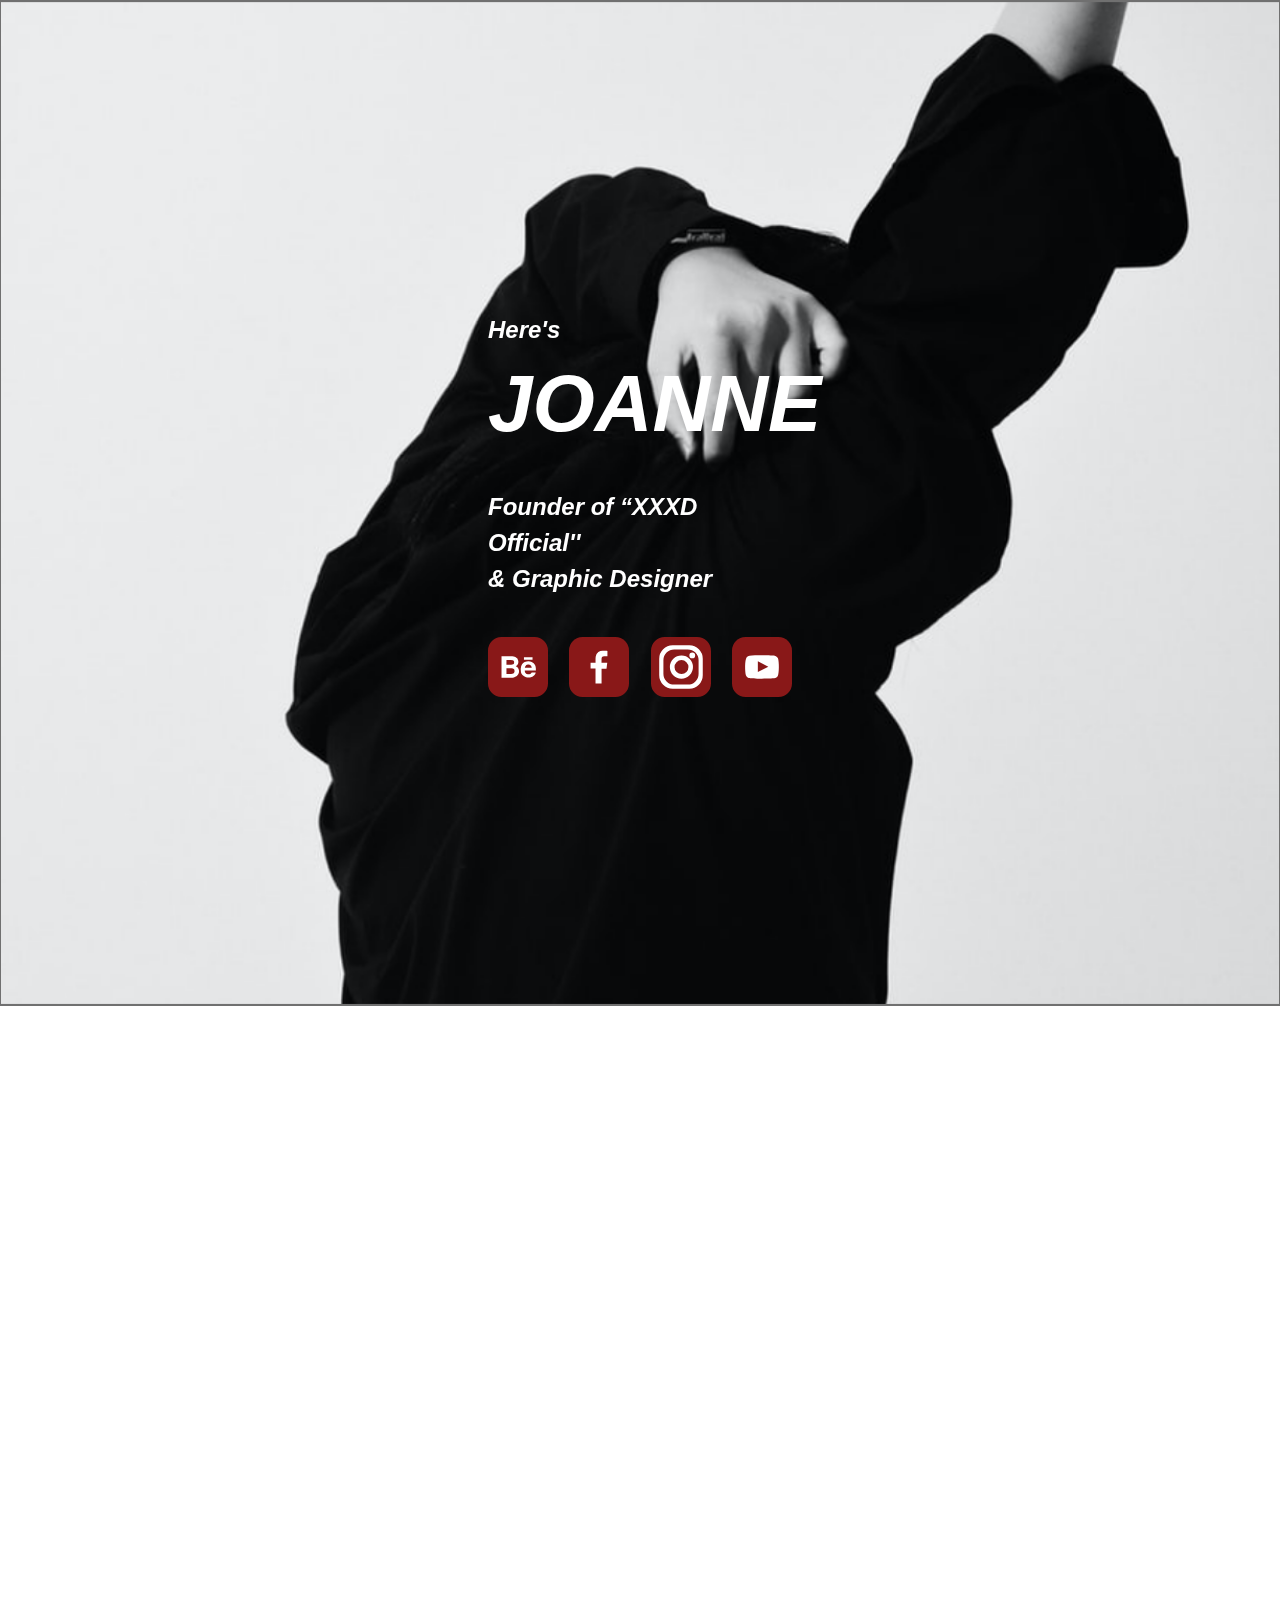
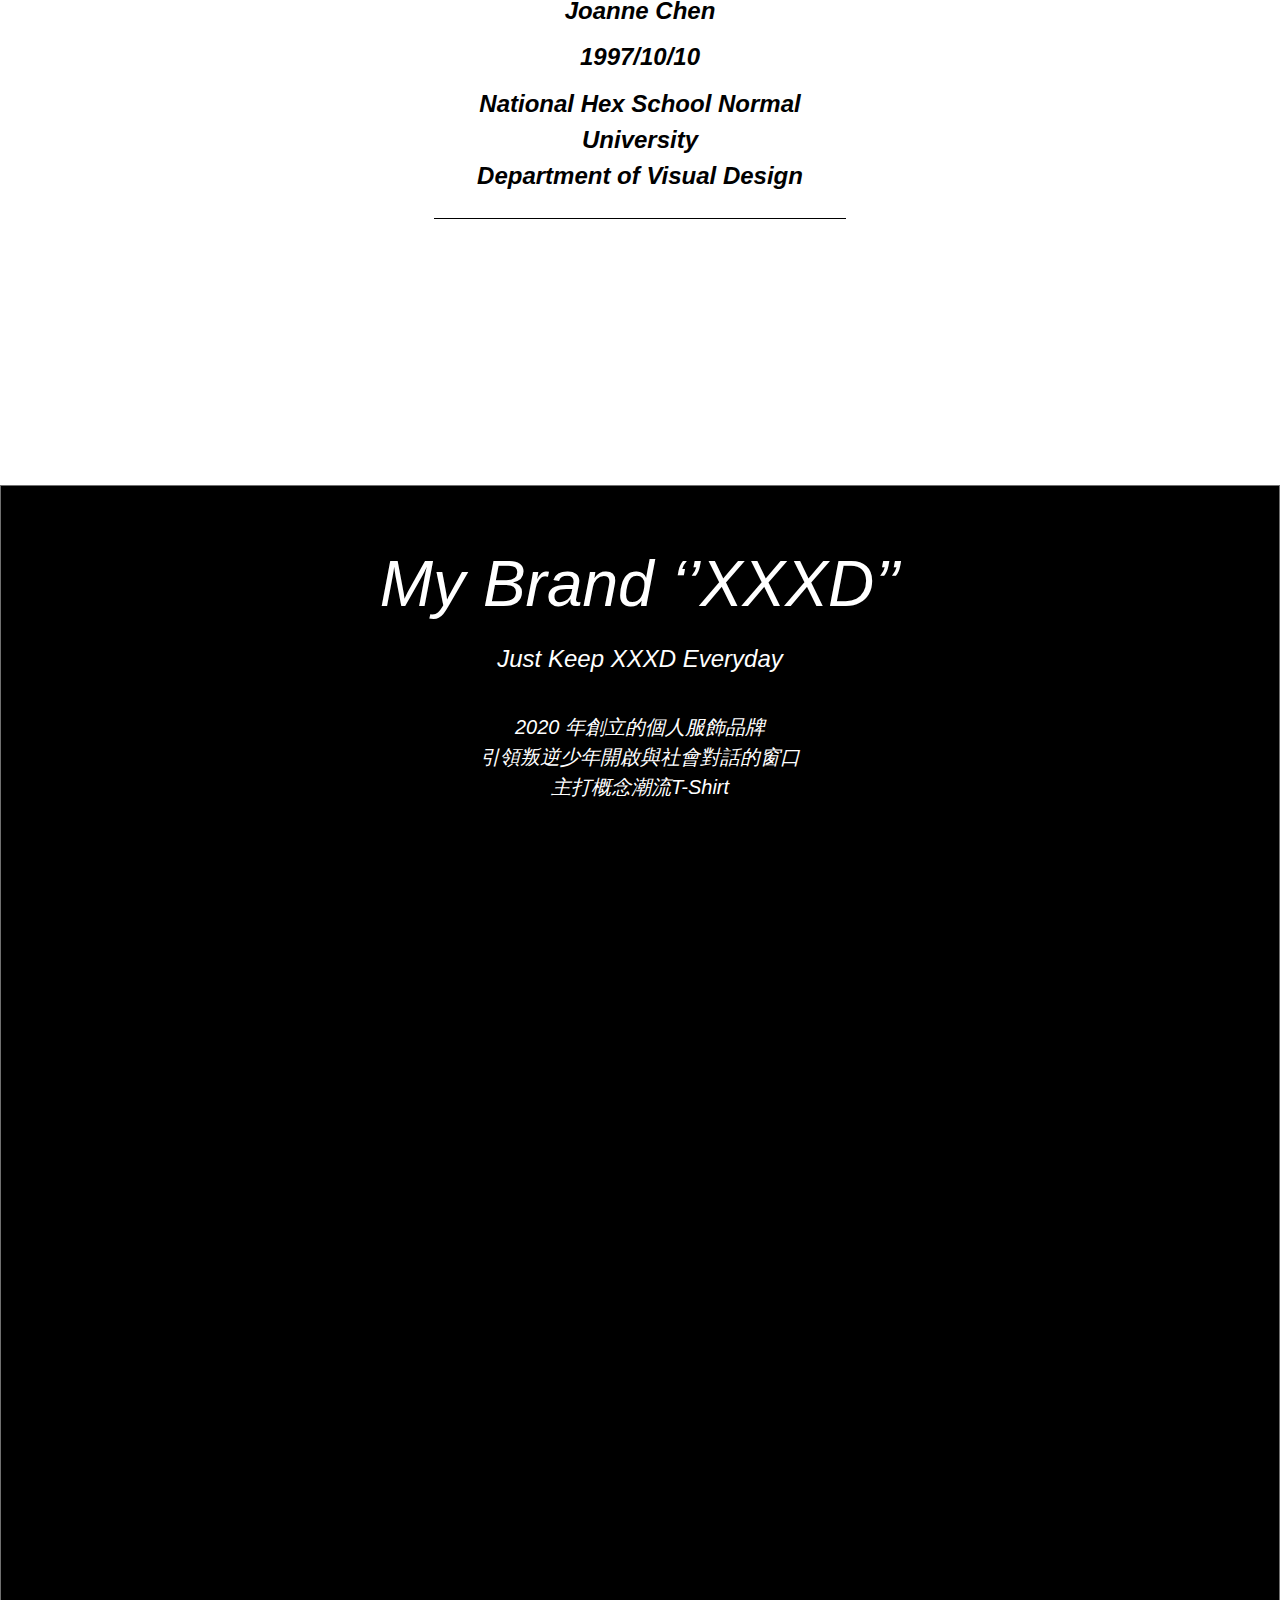
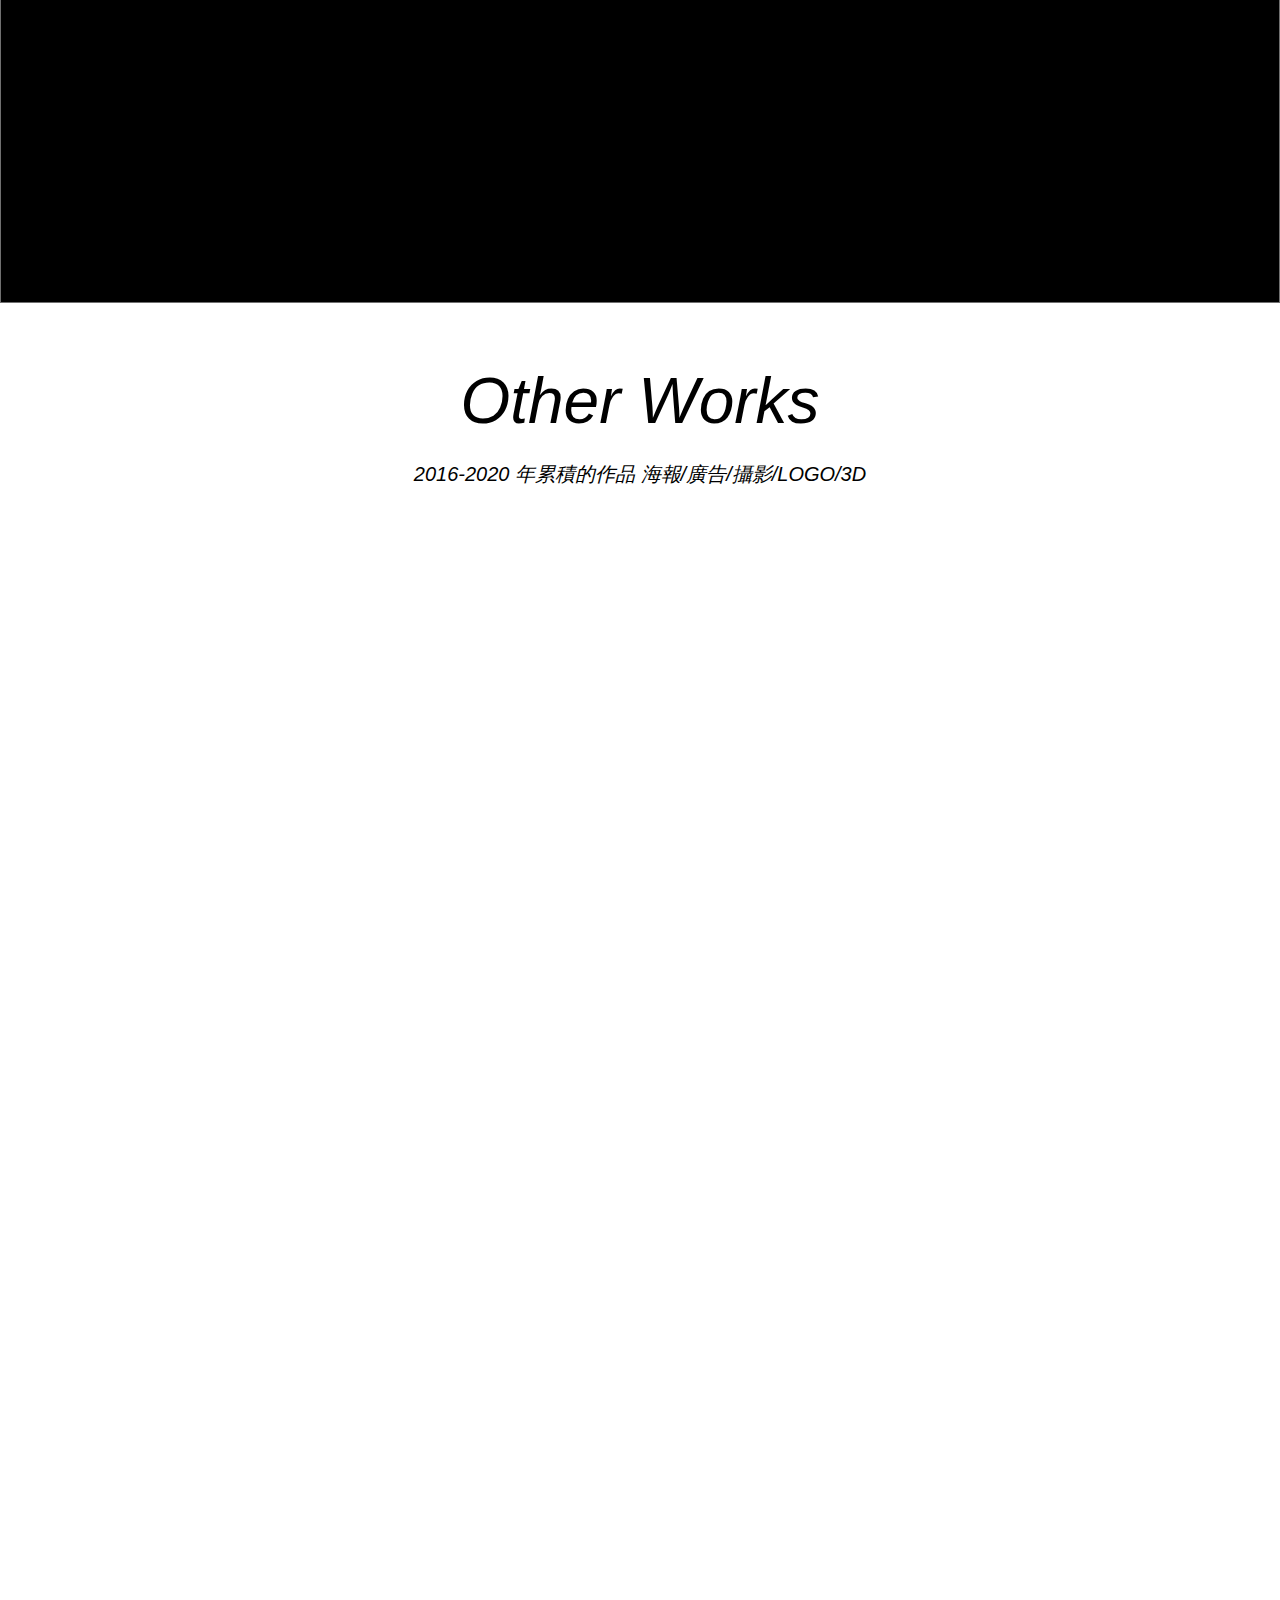
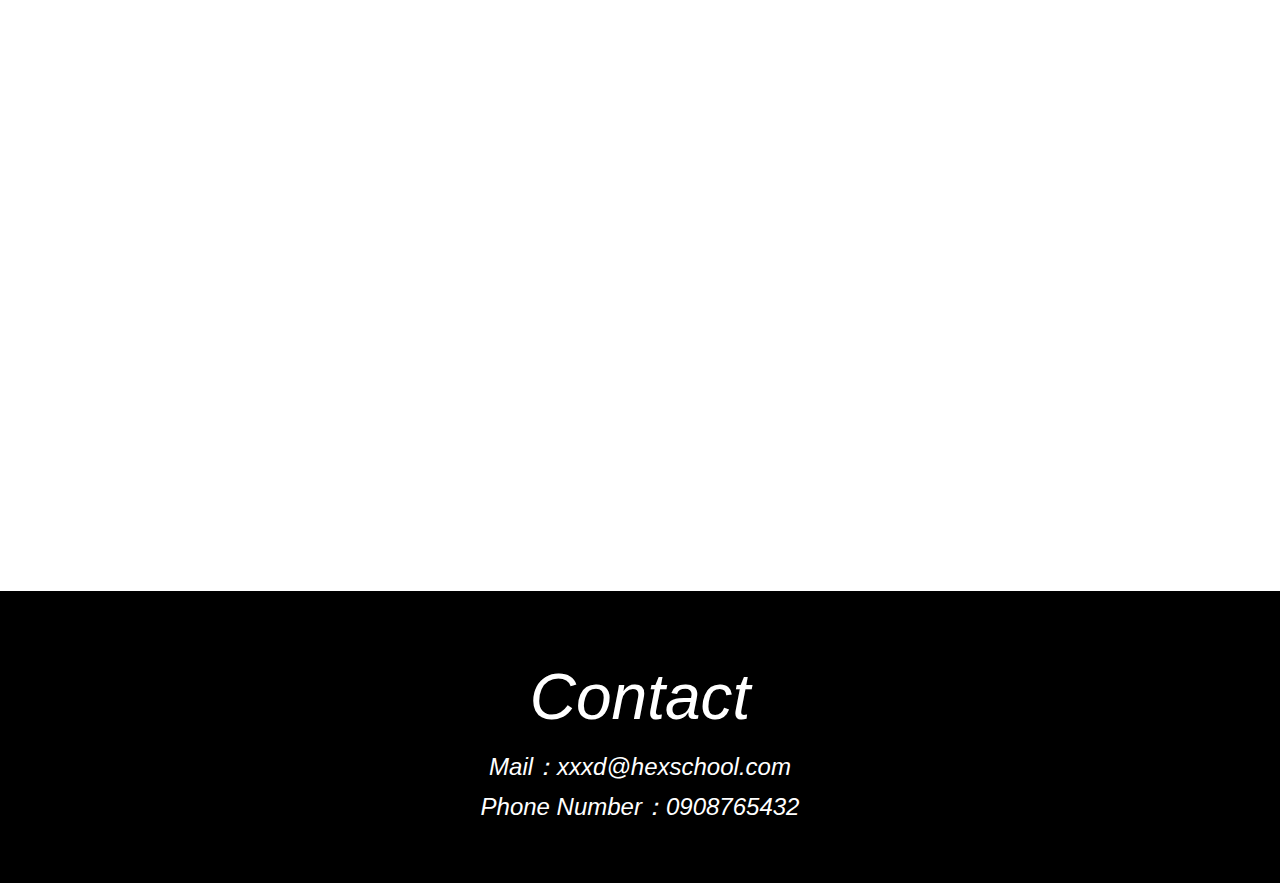
<file: index.html>
<!DOCTYPE html>
<html lang="en">

<head>
  <meta charset="UTF-8">
  <meta name="viewport" content="width=device-width, initial-scale=1.0">
  <meta http-equiv="X-UA-Compatible" content="ie=edge">
  <title>首頁</title>
  <link rel="stylesheet" href="./assets/style/all.css">
</head>

<body>
  

  
        <!-- 表頭 -->
        <div class="header fw-b txt-white mb-56 bd">

          <!-- 標語 -->
          <div class="slogan">

              <p class="fz-24-42" data-aos="fade" data-aos-duration="2000">Here's</p>
              <h1 class="fz-80 fw-bk mb-32" data-aos="fade" data-aos-duration="2000" data-aos-delay="500">JOANNE</h1>
              <h3 class="fz-24-36 mb-40" data-aos="fade" data-aos-duration="2000" data-aos-delay="1000">Founder of “XXXD Official'' <br>& Graphic Designer</h3>
          
              <!-- 作品連結 -->
              <ul class="potorfolio">
                  <li data-aos="fade-right" data-aos-duration="1000" data-aos-delay="1250"><a target="_blank" href="#"><img src="./assets/images/behance.svg" alt="behance"></a></li>
                  <li data-aos="fade-right" data-aos-duration="1000" data-aos-delay="1500"><a target="_blank" href="#"><img src="./assets/images/facebook.svg" alt="facebook"></a></li>
                  <li data-aos="fade-right" data-aos-duration="1000" data-aos-delay="1750"><a target="_blank" href="#"><img src="./assets/images/instagram.svg" alt="instagram"></a></li>
                  <li data-aos="fade-right" data-aos-duration="1000" data-aos-delay="2000"><a target="_blank" href="#"><img src="./assets/images/youtube.svg" alt="youtube"></a></li>
                  </ul> 
          </div>
      </div>

      <!-- about -->

      <!-- intro -->
      <ul class="intro container fz-24-42 fw-b bd-b">
          <li data-aos="fade" data-aos-duration="2000"><h2 class="fz-64 mb-40">About</h2></li>
          <li data-aos="fade" data-aos-duration="2000"><img class="mb-20" src="./assets/images/avantar.png" alt="頭貼"></li>
          <li class="mb-4">Joanne Chen</li>
          <li class="mb-8">1997/10/10</li>
          <li class="fz-24-36 mb-24">National Hex School Normal University <br>Department of Visual Design</li>
      </ul>

      <!-- workExp -->
      <ul class="workExp fz-24-42 fw-b">
          <li class="mb-28 dot" data-aos="fade-right" data-aos-duration="1000" data-aos-offset="20">Founder of ‘’XXXD Official’’</li>
          <li class="mb-28 dot" data-aos="fade-right" data-aos-duration="1000" data-aos-delay="100">Graphic Designer</li>
          <li class="mb-56 dot" data-aos="fade-right" data-aos-duration="1000" data-aos-delay="200">Graphic Intern of Hex School</li>
      </ul>

      <!-- myBrand -->
      <div class="myBrand bd txt-white mb-56">
          <h2 class="fz-64 mb-12">My Brand ‘’XXXD’’</h2>
          <p class="fz-24-42 mb-32">Just Keep XXXD Everyday</p>
          <p class="fz-20-30 mb-68">2020 年創立的個人服飾品牌 <br>引領叛逆少年開啟與社會對話的窗口 <br>主打概念潮流T-Shirt</p>
          
          <ul class="brandImg container">
              <li data-aos="fade-top" data-aos-duration="2000"><img class="mb-40" src="./assets/images/brand_img1.png" alt="brand_1"></li>
              <li data-aos="fade-top" data-aos-duration="2000" data-aos-delay="250"><img class="mr-24" src="./assets/images/brand_img2.png" alt="brand_2"></li>
              <li data-aos="fade-top" data-aos-duration="2000" data-aos-delay="500"><img src="./assets/images/brand_img3.png" alt="brand_3"></li>
          </ul>
      </div>

      <!-- otherWork -->
      <div class="otherWork container">
          <h2 class="fz-64 mb-16">Other Works</h2>
          <p class="fz-20-30 mb-56">2016-2020 年累積的作品 海報/廣告/攝影/LOGO/3D</p>
          <ul class="workList fz-20-42 mb-144">
              <li class="workItem mr-24" data-aos="fade-right" data-aos-duration="2000" data-aos-offset="10">
                  <div>
                      <img src="./assets/images/work_img1.png" alt="work_1">
                      <p>海報設計/2017</p>
                  </div>
              </li>
              <li class="workItem mr-24" data-aos="fade-right" data-aos-duration="2000" data-aos-delay="500">
                  <div>
                      <img src="./assets/images/work_img2.png" alt="work_2">
                      <p>海報設計/2018</p>
                  </div>
              </li>
              <li class="workItem" data-aos="fade-right" data-aos-duration="2000" data-aos-delay="750">
                  <div>
                      <img src="./assets/images/work_img3.png" alt="work_3">
                      <p>海報設計/2018</p>
                  </div>
              </li>
              <li class="workItem mr-24" data-aos="fade-left" data-aos-duration="2000" data-aos-delay="1500">
                  <div>
                      <img src="./assets/images/work_img4.png" alt="work_4">
                      <p>概念攝影/2018</p>
                  </div>
              </li>
              <li class="workItem" data-aos="fade-left" data-aos-duration="2000" data-aos-delay="1750">
                  <div>
                      <img src="./assets/images/work_img5.png" alt="work_5">
                      <p>概念攝影/2018</p>
                  </div>
              </li>
              <li class="workItem mr-24" data-aos="fade-right" data-aos-duration="2000" data-aos-delay="2500">
                  <div>
                      <img src="./assets/images/work_img6.png" alt="work_6">
                      <p>sasa 酒標設計/2019</p>
                  </div>
              </li>
              <li class="workItem mr-24" data-aos="fade-right" data-aos-duration="2000" data-aos-delay="2750">
                  <div>
                      <img src="./assets/images/work_img7.png" alt="work_7">
                      <p>攝影創作/2018</p>
                  </div>
              </li>
              <li class="workItem" data-aos="fade-right" data-aos-duration="2000" data-aos-delay="3000">
                  <div>
                      <img src="./assets/images/work_img8.png" alt="work_8">
                      <p>官網設計/2020</p>
                  </div>
              </li>
          </ul>
      </div>

      <!-- contact -->
      <div class="contact txt-white">
          <h2 class="fz-64 mb-16">Contact</h2>
          <ul fz-20-36>
              <li class="mb-16">Mail：<a class="txt-white" href="mailto:#">xxxd@hexschool.com</a></li>
              <li>Phone Number：<a class="txt-white" href="tel:+886908765432">0908765432</a></li>
          </ul>

      </div>



  <link href="https://unpkg.com/aos@2.3.1/dist/aos.css" rel="stylesheet">
  <script src="https://unpkg.com/aos@2.3.1/dist/aos.js"></script>
  <script>
   AOS.init();
  </script>
</body>

</html>
</file>
<file: assets/style/all.css>
/* http://meyerweb.com/eric/tools/css/reset/ 
   v2.0 | 20110126
   License: none (public domain)
*/
html, body, div, span, applet, object, iframe,
h1, h2, h3, h4, h5, h6, p, blockquote, pre,
a, abbr, acronym, address, big, cite, code,
del, dfn, em, img, ins, kbd, q, s, samp,
small, strike, strong, sub, sup, tt, var,
b, u, i, center,
dl, dt, dd, ol, ul, li,
fieldset, form, label, legend,
table, caption, tbody, tfoot, thead, tr, th, td,
article, aside, canvas, details, embed,
figure, figcaption, footer, header, hgroup,
menu, nav, output, ruby, section, summary,
time, mark, audio, video {
  margin: 0;
  padding: 0;
  border: 0;
  font-size: 100%;
  font: inherit;
  vertical-align: baseline; }

/* HTML5 display-role reset for older browsers */
article, aside, details, figcaption, figure,
footer, header, hgroup, menu, nav, section {
  display: block; }

body {
  line-height: 1; }

ol, ul {
  list-style: none; }

blockquote, q {
  quotes: none; }

blockquote:before, blockquote:after,
q:before, q:after {
  content: '';
  content: none; }

table {
  border-collapse: collapse;
  border-spacing: 0; }

*, *::after, *::before {
  text-decoration: none; }

body {
  font-family: Roboto, "Microsoft JhengHei", "Helvetica Neue", Arial, sans-serif;
  font-size: 24px;
  font-weight: 500;
  font-style: italic;
  text-align: center; }

img {
  vertical-align: middle; }

/* font */
.fz-80 {
  font-size: 80px;
  line-height: 106px; }

.fz-64 {
  font-size: 64px;
  line-height: 84px; }

.fz-24-42 {
  font-size: 24px;
  line-height: 42px; }

.fz-24-36 {
  font-size: 24px;
  line-height: 36px; }

.fz-20-42 {
  font-size: 20px;
  line-height: 42px; }

.fz-20-30 {
  font-size: 20px;
  line-height: 30px; }

.fw-bk {
  font-weight: 900; }

.fw-b {
  font-weight: 700; }

.txt-white {
  color: #fff; }

/* margin */
.mb-144 {
  margin-bottom: 144px; }

.mb-68 {
  margin-bottom: 68px; }

.mb-60 {
  margin-bottom: 60px; }

.mb-56 {
  margin-bottom: 56px; }

.mb-40 {
  margin-bottom: 40px; }

.mb-32 {
  margin-bottom: 32px; }

.mb-24 {
  margin-bottom: 24px; }

.mb-28 {
  margin-bottom: 28px; }

.mb-20 {
  margin-bottom: 20px; }

.mb-16 {
  margin-bottom: 16px; }

.mb-12 {
  margin-bottom: 12px; }

.mb-8 {
  margin-bottom: 8px; }

.mb-4 {
  margin-bottom: 4px; }

.mr-24 {
  margin-right: 24px; }

.bd {
  border: 1px solid #707070; }

.bd-b {
  border-bottom: 1px solid #000; }

.container {
  width: 1200px;
  margin: 0 auto; }

.header {
  background: url(../images/banner.png);
  background-size: cover;
  background-position: center center;
  padding: 308px 0;
  display: -webkit-box;
  display: -ms-flexbox;
  display: flex;
  -webkit-box-pack: center;
      -ms-flex-pack: center;
          justify-content: center;
  -webkit-box-align: center;
      -ms-flex-align: center;
          align-items: center; }

.slogan {
  width: 304px;
  text-align: left; }

.potorfolio {
  display: -webkit-box;
  display: -ms-flexbox;
  display: flex;
  -webkit-box-pack: justify;
      -ms-flex-pack: justify;
          justify-content: space-between; }

.potorfolio a:hover {
  -webkit-filter: brightness(140%);
          filter: brightness(140%); }

.intro {
  width: 412px;
  margin-bottom: 28px; }

.dot::before {
  display: inline-block;
  content: "";
  background-color: #891818;
  width: 22px;
  height: 22px;
  border-radius: 50%;
  margin-right: 16px;
  vertical-align: middle; }

.myBrand {
  background-color: #000;
  border-bottom: 1px solid #707070;
  padding: 56px 0 160px 0; }

.brandImg {
  width: 1200px;
  display: -webkit-box;
  display: -ms-flexbox;
  display: flex;
  -ms-flex-wrap: wrap;
      flex-wrap: wrap;
  -webkit-box-pack: center;
      -ms-flex-pack: center;
          justify-content: center; }

.workList {
  display: -webkit-box;
  display: -ms-flexbox;
  display: flex;
  -ms-flex-wrap: wrap;
      flex-wrap: wrap;
  -webkit-box-pack: center;
      -ms-flex-pack: center;
          justify-content: center; }

.workItem {
  margin-bottom: 48px; }

.contact {
  background-color: #000;
  padding: 64px 0; }

.contact a:hover {
  color: #891818; }

/*# sourceMappingURL=all.css.map */
</file>
